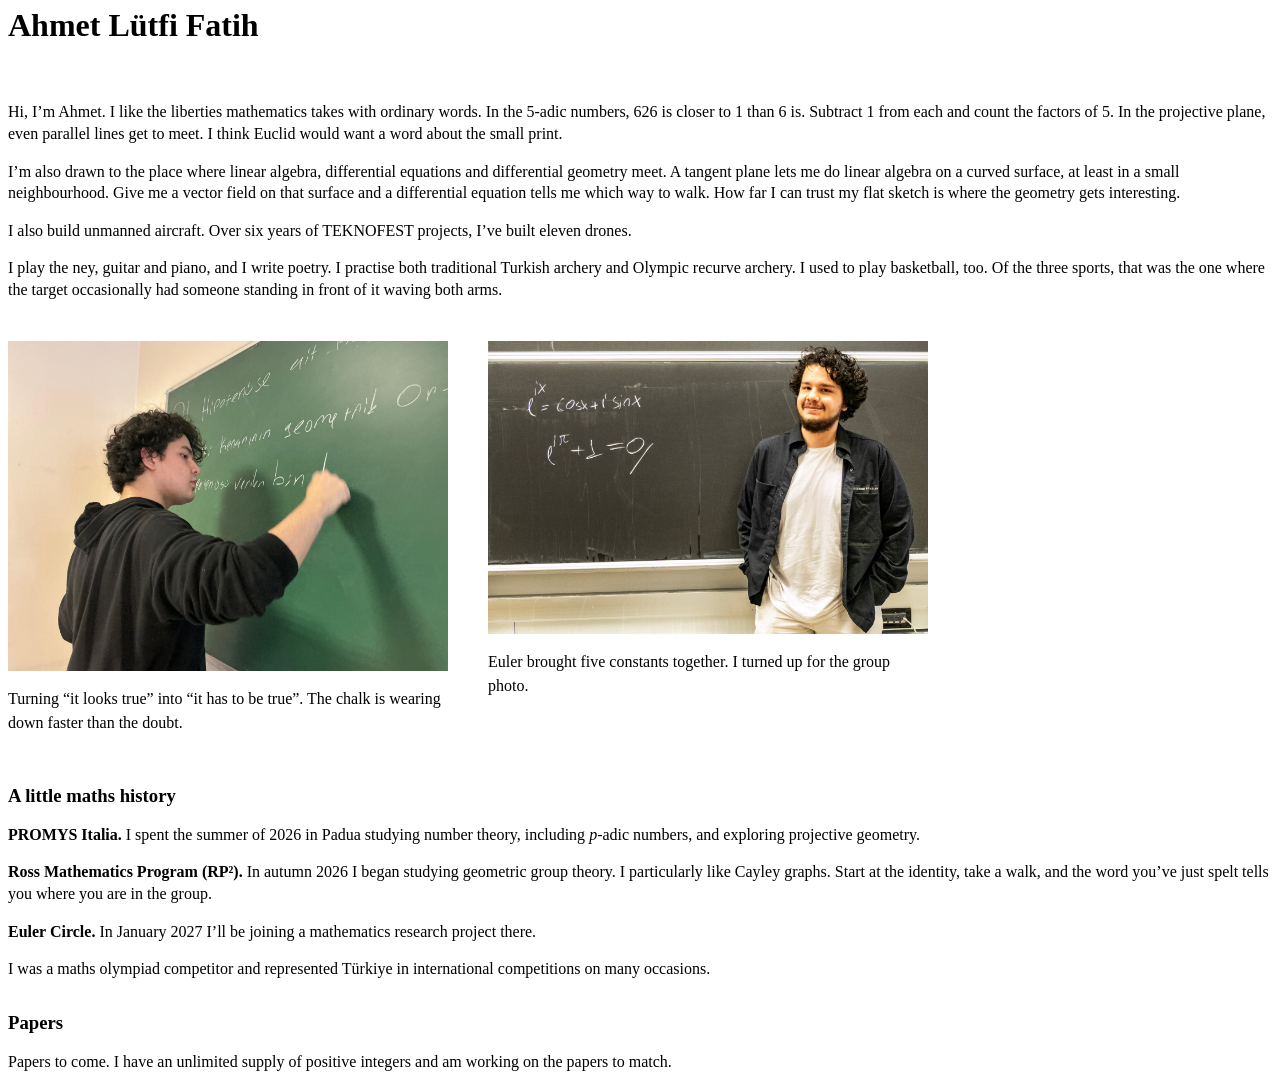
<file: index.html>
<!doctype html>
<html lang="en">
<head>
  <meta charset="utf-8">
  <meta name="viewport" content="width=device-width, initial-scale=1">
  <title>Ahmet Lütfi Fatih</title>
  <link rel="stylesheet" href="style.css">
  <style>
    .photos { display: grid; grid-template-columns: repeat(2, minmax(0, 1fr)); gap: 40px; max-width: 920px; margin: 2.5em 0 3em; align-items: start; }
    .photos figure { margin: 0; }
    .photos img { display: block; width: 100%; height: auto; }
    .photos figcaption { margin-top: 1em; line-height: 1.5; }
    @media (max-width: 480px) { .photos { gap: 16px; } }
  </style>
</head>
<body>
<main>
  <h1>Ahmet Lütfi Fatih</h1>
















  <p>Hi, I’m Ahmet. I like the liberties mathematics takes with ordinary words. In the 5-adic numbers, 626 is closer to 1 than 6 is. Subtract 1 from each and count the factors of 5. In the projective plane, even parallel lines get to meet. I think Euclid would want a word about the small print.</p>
  <p>I’m also drawn to the place where linear algebra, differential equations and differential geometry meet. A tangent plane lets me do linear algebra on a curved surface, at least in a small neighbourhood. Give me a vector field on that surface and a differential equation tells me which way to walk. How far I can trust my flat sketch is where the geometry gets interesting.</p>
  <p>I also build unmanned aircraft. Over six years of TEKNOFEST projects, I’ve built eleven drones.</p>
  <p>I play the ney, guitar and piano, and I write poetry. I practise both traditional Turkish archery and Olympic recurve archery. I used to play basketball, too. Of the three sports, that was the one where the target occasionally had someone standing in front of it waving both arms.</p>
















  <div class="photos" id="photos">
    <figure>
      <img src="chalkboard.jpeg" width="1600" height="1200" alt="Ahmet writing mathematics on a green chalkboard" loading="lazy">
      <figcaption>Turning “it looks true” into “it has to be true”. The chalk is wearing down faster than the doubt.</figcaption>
    </figure>
    <figure>
      <img src="euler.jpeg" width="1536" height="1024" alt="Ahmet beside Euler’s identity on a chalkboard" loading="lazy">
      <figcaption>Euler brought five constants together. I turned up for the group photo.</figcaption>
    </figure>
  </div>


  <h2 id="maths">A little maths history</h2>
  <p><strong>PROMYS Italia.</strong> I spent the summer of 2026 in Padua studying number theory, including <i>p</i>-adic numbers, and exploring projective geometry.</p>
  <p><strong>Ross Mathematics Program (RP²).</strong> In autumn 2026 I began studying geometric group theory. I particularly like Cayley graphs. Start at the identity, take a walk, and the word you’ve just spelt tells you where you are in the group.</p>
  <p><strong>Euler Circle.</strong> In January 2027 I’ll be joining a mathematics research project there.</p>
































  <p>I was a maths olympiad competitor and represented Türkiye in international competitions on many occasions.</p>
















  <h2 id="papers">Papers</h2>
  
  <p>Papers to come. I have an unlimited supply of positive integers and am working on the papers to match.</p>




</main>
</body>
</html>
</file>
<file: style.css>
body {
  margin: 8px;
  background: white;
  color: black;
  font: 1rem/1.35 "Times New Roman", Times, serif;
}
h1 { font-size: 2rem; line-height: 1.12; margin: 0 0 1.8em; }
h2 { font-size: 1.17rem; margin: 1.6em 0 .6em; }
p { margin: 1em 0; }
a { color: #0000bb; }
a:visited { color: #551a8b; }
a:focus-visible { outline: 2px solid currentColor; outline-offset: 2px; }
</file>
